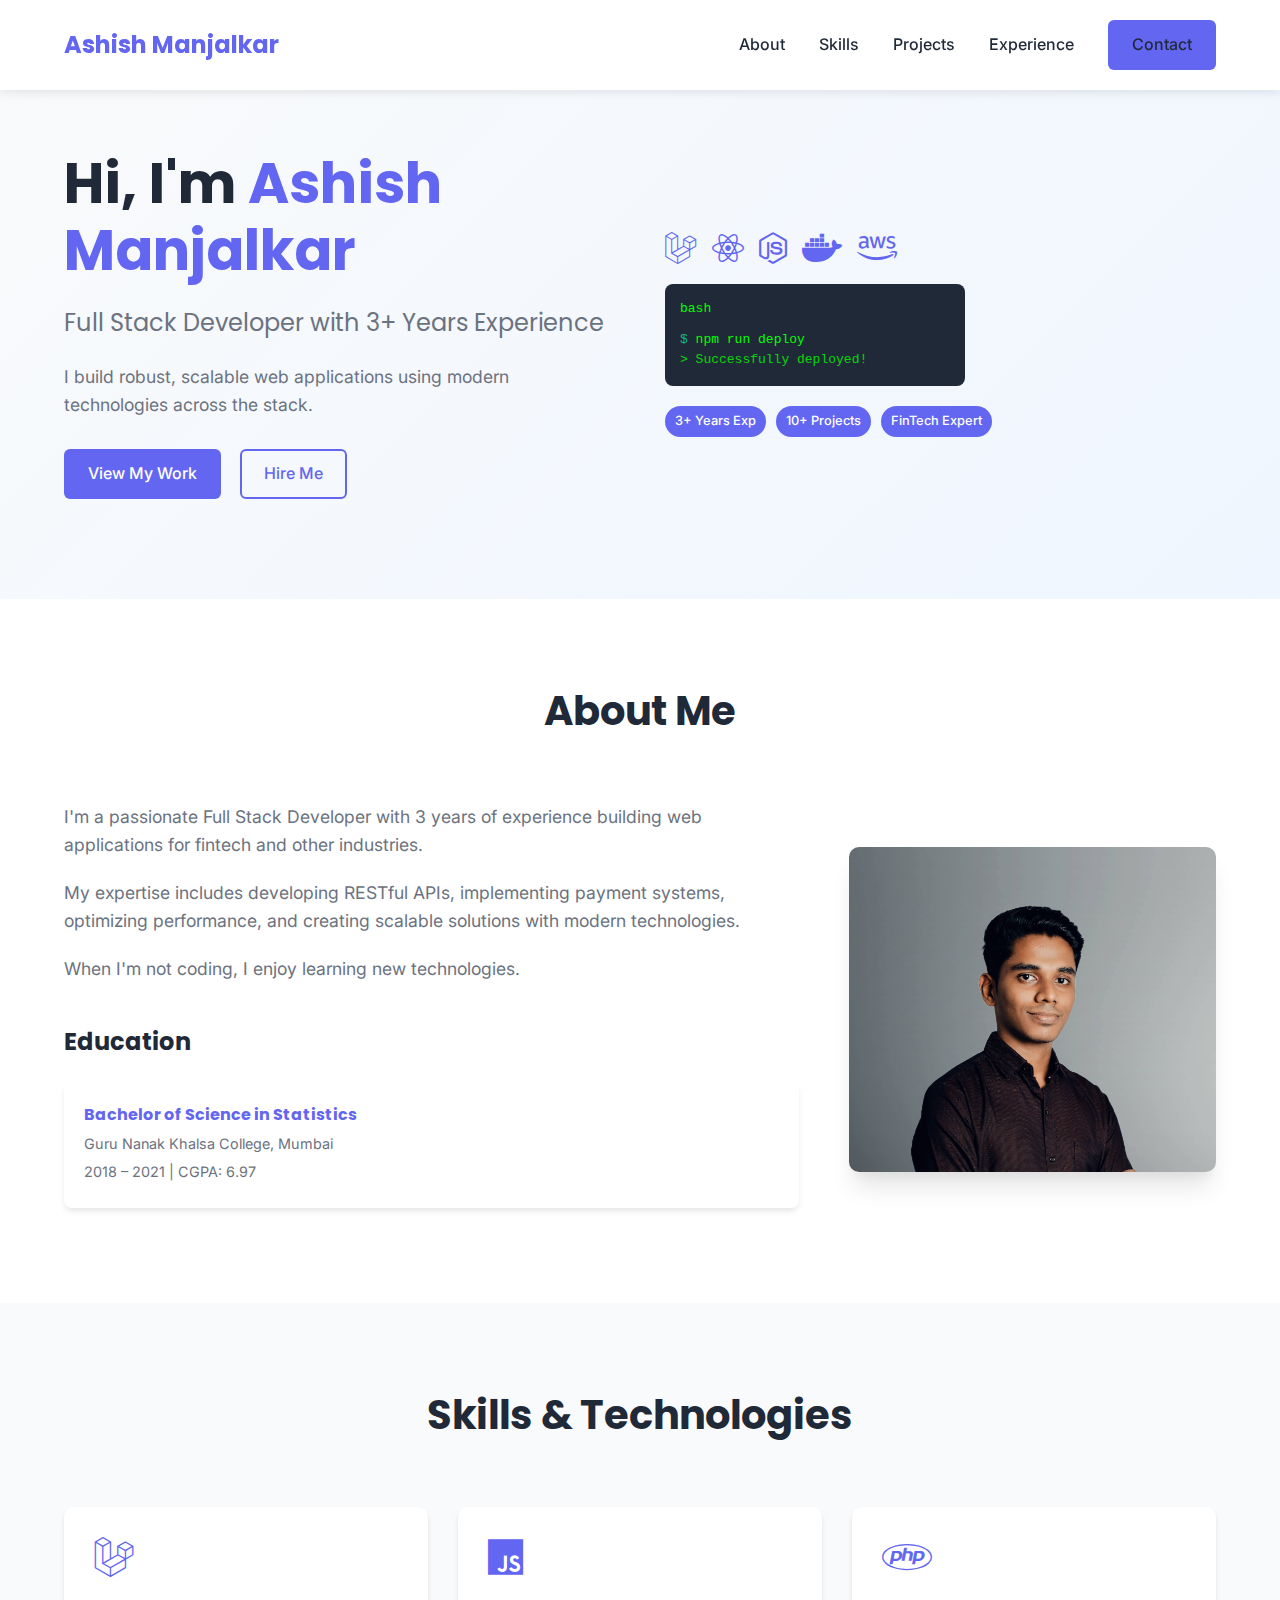
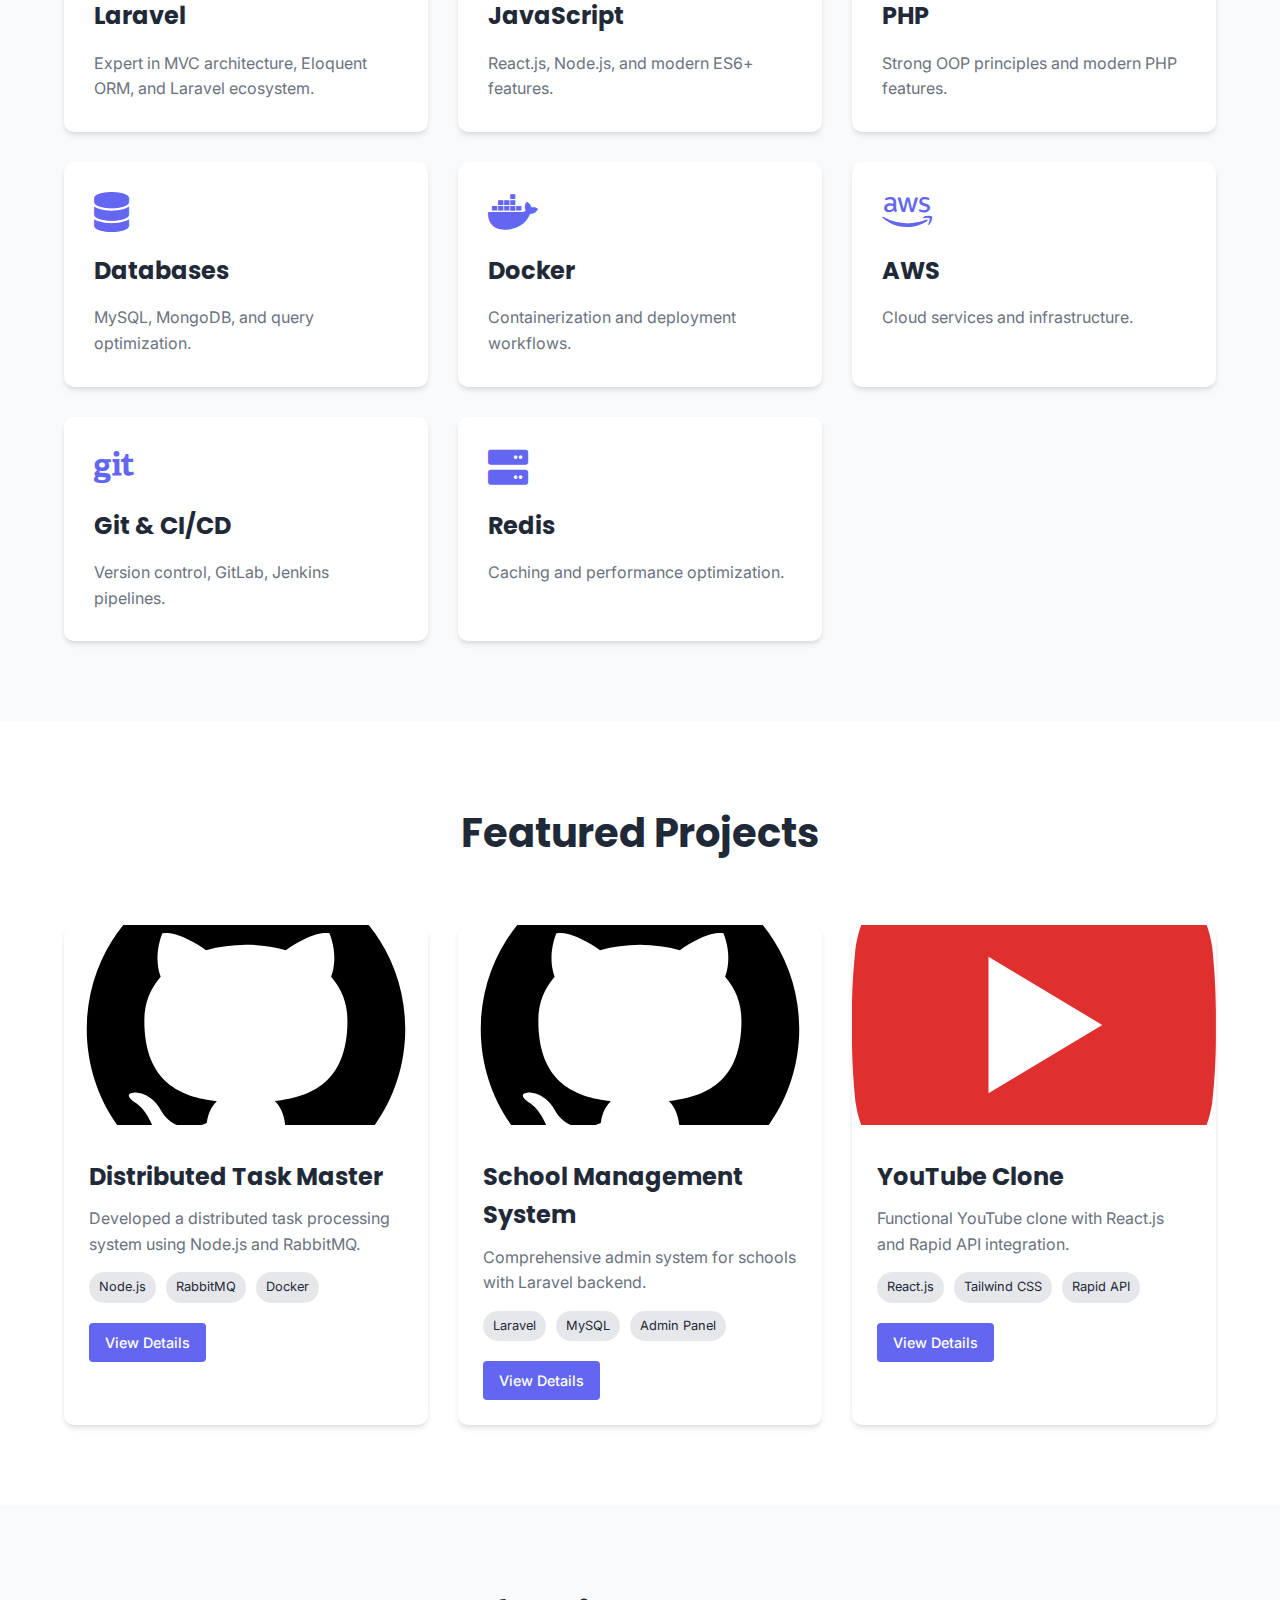
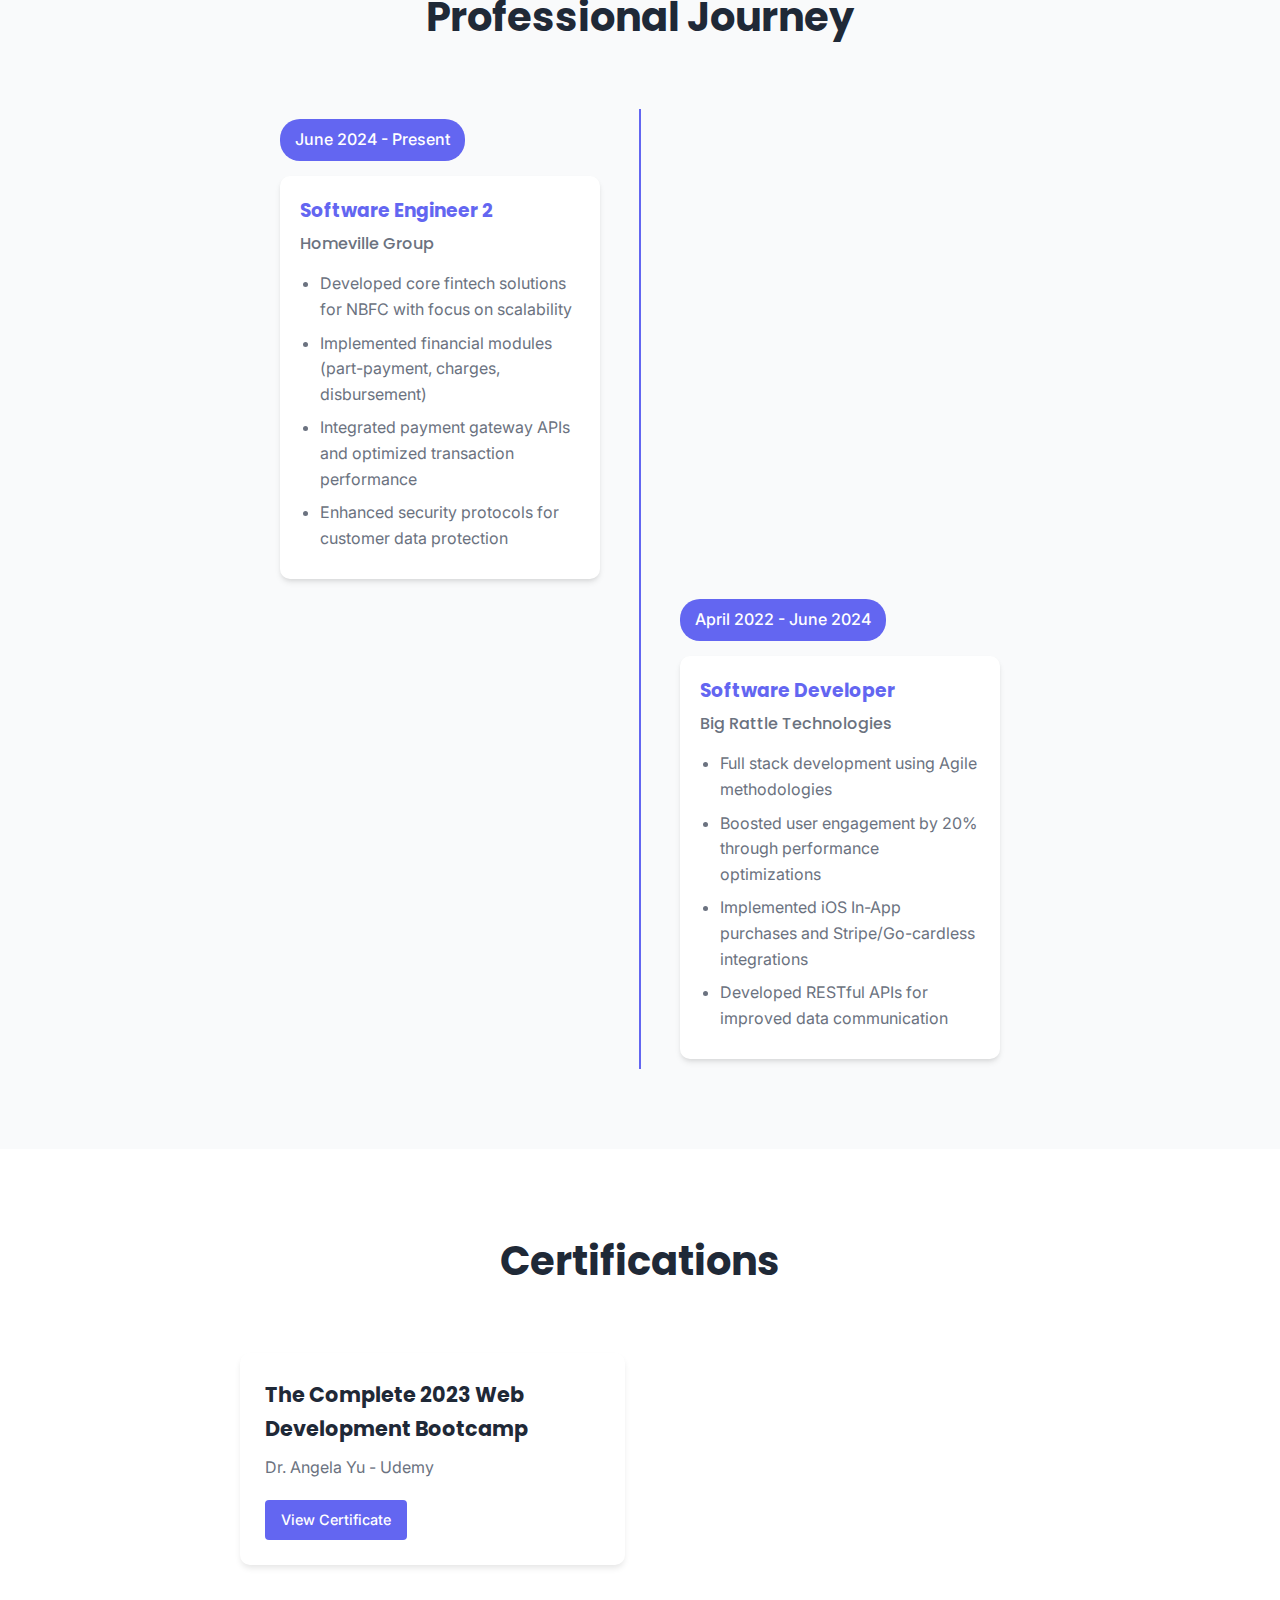
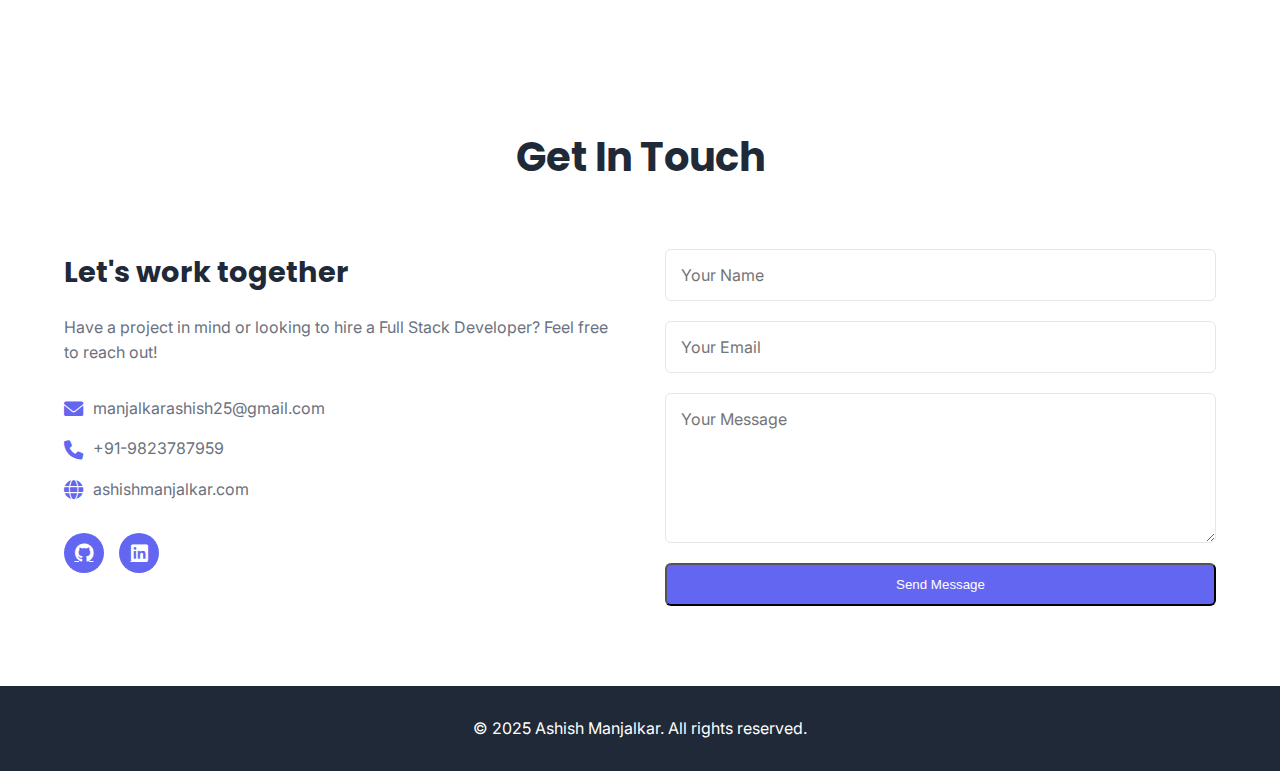
<file: index.html>
<!DOCTYPE html>
<html lang="en">
<head>
    <meta charset="UTF-8">
    <meta name="viewport" content="width=device-width, initial-scale=1.0">
    <title>Ashish Manjalkar | Full Stack Developer</title>
    <link href="https://fonts.googleapis.com/css2?family=Poppins:wght@700&family=Inter:wght@400;500&display=swap" rel="stylesheet">
    <link rel="stylesheet" href="https://cdnjs.cloudflare.com/ajax/libs/font-awesome/6.0.0/css/all.min.css">
    <link rel="stylesheet" href="styles.css">
</head>
<body>
    <!-- Navigation -->
    <nav>
        <div class="container">
            <a href="#" class="logo">Ashish Manjalkar</a>
            <div class="nav-links">
                <a href="#about">About</a>
                <a href="#skills">Skills</a>
                <a href="#projects">Projects</a>
                <a href="#experience">Experience</a>
                <a href="#contact" class="btn">Contact</a>
            </div>
        </div>
    </nav>

    <!-- Hero Section -->
    <section class="hero">
        <div class="container">
            <div class="hero-content">
                <h1>Hi, I'm <span>Ashish Manjalkar</span></h1>
                <h2>Full Stack Developer with 3+ Years Experience</h2>
                <p>I build robust, scalable web applications using modern technologies across the stack.</p>
                <div class="hero-btns">
                    <a href="#projects" class="btn">View My Work</a>
                    <a href="#contact" class="btn-outline">Hire Me</a>
                </div>
            </div>
            <div class="hero-image">
                <!-- <img src="https://th.bing.com/th/id/OIP.0S6lMqeZIX-QNfPvLuCobwHaLH?r=0&cb=iwc2&rs=1&pid=ImgDetMain" alt="Developer Illustration"> -->
                <div class="tech-stack">
                    <i class="fab fa-laravel" title="Laravel"></i>
                    <i class="fab fa-react" title="React"></i>
                    <i class="fab fa-node-js" title="Node.js"></i>
                    <i class="fab fa-docker" title="Docker"></i>
                    <i class="fab fa-aws" title="AWS"></i>
                </div>
                <div class="terminal">
                    <div class="terminal-header">
                        <div class="dots"></div>
                        <div class="title">bash</div>
                    </div>
                    <div class="terminal-body">
                        <span class="prompt">$</span> npm run deploy<br>
                        <span class="output">> Successfully deployed!</span>
                    </div>
                </div>
                <div class="achievements">
                    <div class="badge">3+ Years Exp</div>
                    <div class="badge">10+ Projects</div>
                    <div class="badge">FinTech Expert</div>
                </div>
            </div>
        </div>
    </section>

    <!-- About Section -->
    <section id="about" class="section">
        <div class="container">
            <h2 class="section-title">About Me</h2>
            <div class="about-content">
                <div class="about-text">
                    <p>I'm a passionate Full Stack Developer with 3 years of experience building web applications for fintech and other industries.</p>
                    <p>My expertise includes developing RESTful APIs, implementing payment systems, optimizing performance, and creating scalable solutions with modern technologies.</p>
                    <p>When I'm not coding, I enjoy learning new technologies.</p>
                    
                    <div class="education">
                        <h3>Education</h3>
                        <div class="education-item">
                            <h4>Bachelor of Science in Statistics</h4>
                            <p>Guru Nanak Khalsa College, Mumbai</p>
                            <p>2018 – 2021 | CGPA: 6.97</p>
                        </div>
                    </div>
                </div>
                <div class="about-image">
                    <img src="/images/profile_pic.jpg" alt="Ashish Manjalkar">
                </div>
            </div>
        </div>
    </section>

    <!-- Skills Section -->
    <section id="skills" class="section bg-light">
        <div class="container">
            <h2 class="section-title">Skills & Technologies</h2>
            <div class="skills-grid">
                <div class="skill-card">
                    <i class="fab fa-laravel"></i>
                    <h3>Laravel</h3>
                    <p>Expert in MVC architecture, Eloquent ORM, and Laravel ecosystem.</p>
                </div>
                <div class="skill-card">
                    <i class="fab fa-js"></i>
                    <h3>JavaScript</h3>
                    <p>React.js, Node.js, and modern ES6+ features.</p>
                </div>
                <div class="skill-card">
                    <i class="fab fa-php"></i>
                    <h3>PHP</h3>
                    <p>Strong OOP principles and modern PHP features.</p>
                </div>
                <div class="skill-card">
                    <i class="fas fa-database"></i>
                    <h3>Databases</h3>
                    <p>MySQL, MongoDB, and query optimization.</p>
                </div>
                <div class="skill-card">
                    <i class="fab fa-docker"></i>
                    <h3>Docker</h3>
                    <p>Containerization and deployment workflows.</p>
                </div>
                <div class="skill-card">
                    <i class="fab fa-aws"></i>
                    <h3>AWS</h3>
                    <p>Cloud services and infrastructure.</p>
                </div>
                <div class="skill-card">
                    <i class="fab fa-git"></i>
                    <h3>Git & CI/CD</h3>
                    <p>Version control, GitLab, Jenkins pipelines.</p>
                </div>
                <div class="skill-card">
                    <i class="fas fa-server"></i>
                    <h3>Redis</h3>
                    <p>Caching and performance optimization.</p>
                </div>
            </div>
        </div>
    </section>

    <!-- Projects Section -->
    <section id="projects" class="section">
        <div class="container">
            <h2 class="section-title">Featured Projects</h2>
            <div class="projects-grid">
                <div class="project-card">
                    <img src="images/211904_social_github_icon.svg" alt="Distributed Task Master">
                    <div class="project-info">
                        <h3>Distributed Task Master</h3>
                        <p>Developed a distributed task processing system using Node.js and RabbitMQ.</p>
                        <div class="project-tech">
                            <span>Node.js</span>
                            <span>RabbitMQ</span>
                            <span>Docker</span>
                        </div>
                        <a href="https://github.com/Aashishmanjalkar/rabbitmq" class="btn-small">View Details</a>
                    </div>
                </div>
                <div class="project-card">
                    <img src="images/211904_social_github_icon.svg" class="github-icon" alt="School Management">
                    <div class="project-info">
                        <h3>School Management System</h3>
                        <p>Comprehensive admin system for schools with Laravel backend.</p>
                        <div class="project-tech">
                            <span>Laravel</span>
                            <span>MySQL</span>
                            <span>Admin Panel</span>
                        </div>
                        <a href="https://github.com/Aashishmanjalkar/school-managment" class="btn-small">View Details</a>
                    </div>
                </div>
                <div class="project-card">
                    <img src="/images/317714_video_youtube_icon.svg"  YouTube Clone">
                    <div class="project-info">
                        <h3>YouTube Clone</h3>
                        <p>Functional YouTube clone with React.js and Rapid API integration.</p>
                        <div class="project-tech">
                            <span>React.js</span>
                            <span>Tailwind CSS</span>
                            <span>Rapid API</span>
                        </div>
                        <a href="https://youtube-clone-ashish.netlify.app/" class="btn-small">View Details</a>
                    </div>
                </div>
            </div>
        </div>
    </section>

    <!-- Experience Section -->
    <section id="experience" class="section bg-light">
        <div class="container">
            <h2 class="section-title">Professional Journey</h2>
            <div class="timeline">
                <div class="timeline-item">
                    <div class="timeline-date">June 2024 - Present</div>
                    <div class="timeline-content">
                        <h3>Software Engineer 2</h3>
                        <h4>Homeville Group</h4>
                        <ul>
                            <li>Developed core fintech solutions for NBFC with focus on scalability</li>
                            <li>Implemented financial modules (part-payment, charges, disbursement)</li>
                            <li>Integrated payment gateway APIs and optimized transaction performance</li>
                            <li>Enhanced security protocols for customer data protection</li>
                        </ul>
                    </div>
                </div>
                <div class="timeline-item">
                    <div class="timeline-date">April 2022 - June 2024</div>
                    <div class="timeline-content">
                        <h3>Software Developer</h3>
                        <h4>Big Rattle Technologies</h4>
                        <ul>
                            <li>Full stack development using Agile methodologies</li>
                            <li>Boosted user engagement by 20% through performance optimizations</li>
                            <li>Implemented iOS In-App purchases and Stripe/Go-cardless integrations</li>
                            <li>Developed RESTful APIs for improved data communication</li>
                        </ul>
                    </div>
                </div>
            </div>
        </div>
    </section>

    <!-- Certifications Section -->
    <section id="certifications" class="section">
        <div class="container">
            <h2 class="section-title">Certifications</h2>
            <div class="certifications-grid">
                <div class="certification-card">
                    <h3>The Complete 2023 Web Development Bootcamp</h3>
                    <p>Dr. Angela Yu - Udemy</p>
                    <a href="#" class="btn-small">View Certificate</a>
                </div>
            </div>
        </div>
    </section>

    <!-- Contact Section -->
    <section id="contact" class="section">
        <div class="container">
            <h2 class="section-title">Get In Touch</h2>
            <div class="contact-content">
                <div class="contact-info">
                    <h3>Let's work together</h3>
                    <p>Have a project in mind or looking to hire a Full Stack Developer? Feel free to reach out!</p>
                    <div class="contact-details">
                        <p><i class="fas fa-envelope"></i> manjalkarashish25@gmail.com</p>
                        <p><i class="fas fa-phone"></i> +91-9823787959</p>
                        <p><i class="fas fa-globe"></i>ashishmanjalkar.com</p>
                    </div>
                    <div class="social-links">
                        <a href="https://github.com/Aashishmanjalkar"><i class="fab fa-github"></i></a>
                        <a href="https://www.linkedin.com/in/ashish-manjalkar/"><i class="fab fa-linkedin"></i></a>
                    </div>
                </div>
                <form id="contactForm" class="contact-form">
                    <input type="text" id="name" placeholder="Your Name" required>
                    <input type="email" id="email" placeholder="Your Email" required>
                    <textarea id="message" placeholder="Your Message" required></textarea>
                    <button type="submit" class="btn">Send Message</button>
                    <div id="formMessage" class="form-message"></div>
                </form>
            </div>
        </div>
    </section>

    <!-- Footer -->
    <footer>
        <div class="container">
            <p>&copy; 2025 Ashish Manjalkar. All rights reserved.</p>
        </div>
    </footer>

    <script src="script.js"></script>
</body>
</html>
</file>
<file: styles.css>
/* Base Styles */
:root {
    --primary: #6366F1;
    --primary-dark: #4F46E5;
    --secondary: #10B981;
    --light: #F9FAFB;
    --dark: #1F2937;
    --gray: #6B7280;
    --light-gray: #E5E7EB;
}

* {
    margin: 0;
    padding: 0;
    box-sizing: border-box;
}

body {
    font-family: 'Inter', sans-serif;
    color: var(--dark);
    line-height: 1.6;
}

h1, h2, h3, h4 {
    font-family: 'Poppins', sans-serif;
    font-weight: 700;
}

.container {
    width: 90%;
    max-width: 1200px;
    margin: 0 auto;
}

.section {
    padding: 80px 0;
}

.section-title {
    text-align: center;
    margin-bottom: 60px;
    font-size: 2.5rem;
    color: var(--dark);
}

.bg-light {
    background-color: var(--light);
}

.btn {
    display: inline-block;
    background-color: var(--primary);
    color: white;
    padding: 12px 24px;
    border-radius: 6px;
    text-decoration: none;
    font-weight: 500;
    transition: all 0.3s ease;
}

.btn:hover {
    background-color: var(--primary-dark);
    transform: translateY(-2px);
}

.btn-outline {
    display: inline-block;
    border: 2px solid var(--primary);
    color: var(--primary);
    padding: 10px 22px;
    border-radius: 6px;
    text-decoration: none;
    font-weight: 500;
    transition: all 0.3s ease;
    margin-left: 15px;
}

.btn-outline:hover {
    background-color: var(--primary);
    color: white;
}

.btn-small {
    display: inline-block;
    background-color: var(--primary);
    color: white;
    padding: 8px 16px;
    border-radius: 4px;
    text-decoration: none;
    font-weight: 500;
    font-size: 0.9rem;
    transition: all 0.3s ease;
}

.btn-small:hover {
    background-color: var(--primary-dark);
}

/* Navigation */
nav {
    padding: 20px 0;
    position: fixed;
    width: 100%;
    background-color: white;
    box-shadow: 0 2px 10px rgba(0, 0, 0, 0.1);
    z-index: 1000;
}

nav .container {
    display: flex;
    justify-content: space-between;
    align-items: center;
}

.logo {
    font-family: 'Poppins', sans-serif;
    font-size: 1.5rem;
    font-weight: 700;
    color: var(--primary);
    text-decoration: none;
}

.nav-links a {
    color: var(--dark);
    text-decoration: none;
    margin-left: 30px;
    font-weight: 500;
    transition: color 0.3s ease;
}

.nav-links a:hover {
    color: var(--primary);
}

/* Hero Section */
.hero {
    padding: 150px 0 100px;
    background: linear-gradient(135deg, #F9FAFB 0%, #EFF6FF 100%);
}

.hero .container {
    display: flex;
    align-items: center;
    justify-content: space-between;
}

.hero-content {
    flex: 1;
    padding-right: 50px;
}

.hero-content h1 {
    font-size: 3.5rem;
    margin-bottom: 20px;
    line-height: 1.2;
}

.hero-content h1 span {
    color: var(--primary);
}

.hero-content h2 {
    font-size: 1.5rem;
    color: var(--gray);
    margin-bottom: 20px;
    font-weight: 400;
}

.hero-content p {
    font-size: 1.1rem;
    margin-bottom: 30px;
    color: var(--gray);
}

.hero-btns {
    margin-top: 30px;
}

.hero-image {
    flex: 1;
}

.hero-image img {
    max-width: 100%;
    height: auto;
    border-radius: 10px;
    box-shadow: 0 20px 25px -5px rgba(0, 0, 0, 0.1), 0 10px 10px -5px rgba(0, 0, 0, 0.04);
}

/* About Section */
.about-content {
    display: flex;
    align-items: center;
    gap: 50px;
}

.about-text {
    flex: 2;
}

.about-text p {
    margin-bottom: 20px;
    font-size: 1.1rem;
    color: var(--gray);
}

.about-image {
    flex: 1;
}

.about-image img {
    width: 100%;
    border-radius: 10px;
    box-shadow: 0 20px 25px -5px rgba(0, 0, 0, 0.1), 0 10px 10px -5px rgba(0, 0, 0, 0.04);
}

/* Skills Section */
.skills-grid {
    display: grid;
    grid-template-columns: repeat(auto-fill, minmax(300px, 1fr));
    gap: 30px;
}

.skill-card {
    background: white;
    padding: 30px;
    border-radius: 10px;
    box-shadow: 0 4px 6px -1px rgba(0, 0, 0, 0.1), 0 2px 4px -1px rgba(0, 0, 0, 0.06);
    transition: transform 0.3s ease;
}

.skill-card:hover {
    transform: translateY(-5px);
}

.skill-card i {
    font-size: 2.5rem;
    color: var(--primary);
    margin-bottom: 20px;
}

.skill-card h3 {
    margin-bottom: 15px;
    font-size: 1.5rem;
}

.skill-card p {
    color: var(--gray);
}

/* Projects Section */
.projects-grid {
    display: grid;
    grid-template-columns: repeat(auto-fill, minmax(350px, 1fr));
    gap: 30px;
}

.project-card {
    background: white;
    border-radius: 10px;
    overflow: hidden;
    box-shadow: 0 4px 6px -1px rgba(0, 0, 0, 0.1), 0 2px 4px -1px rgba(0, 0, 0, 0.06);
    transition: transform 0.3s ease;
}

.project-card:hover {
    transform: translateY(-5px);
}

.project-card img {
    width: 100%;
    height: 200px;
    object-fit: cover;
}

.project-info {
    padding: 25px;
}

.project-info h3 {
    margin-bottom: 10px;
    font-size: 1.5rem;
}

.project-info p {
    color: var(--gray);
    margin-bottom: 15px;
}

.project-tech {
    display: flex;
    flex-wrap: wrap;
    gap: 10px;
    margin-bottom: 20px;
}

.project-tech span {
    background-color: var(--light-gray);
    padding: 5px 10px;
    border-radius: 20px;
    font-size: 0.8rem;
    color: var(--dark);
}

/* Experience Section */
.timeline {
    position: relative;
    max-width: 800px;
    margin: 0 auto;
}

.timeline::before {
    content: '';
    position: absolute;
    width: 2px;
    background-color: var(--primary);
    top: 0;
    bottom: 0;
    left: 50%;
    margin-left: -1px;
}

.timeline-item {
    padding: 10px 40px;
    position: relative;
    width: 50%;
    box-sizing: border-box;
}

.timeline-item:nth-child(odd) {
    left: 0;
}

.timeline-item:nth-child(even) {
    left: 50%;
}

.timeline-date {
    padding: 8px 15px;
    background-color: var(--primary);
    color: white;
    border-radius: 20px;
    font-weight: 500;
    display: inline-block;
    margin-bottom: 15px;
}

.timeline-content {
    padding: 20px;
    background-color: white;
    border-radius: 10px;
    box-shadow: 0 4px 6px -1px rgba(0, 0, 0, 0.1), 0 2px 4px -1px rgba(0, 0, 0, 0.06);
}

.timeline-content h3 {
    color: var(--primary);
    margin-bottom: 5px;
}

.timeline-content h4 {
    font-size: 1rem;
    color: var(--gray);
    margin-bottom: 15px;
    font-weight: 500;
}

.timeline-content ul {
    padding-left: 20px;
}

.timeline-content li {
    margin-bottom: 8px;
    color: var(--gray);
}

/* Contact Section */
.contact-content {
    display: flex;
    gap: 50px;
}

.contact-info {
    flex: 1;
}

.contact-info h3 {
    font-size: 1.8rem;
    margin-bottom: 20px;
}

.contact-info p {
    color: var(--gray);
    margin-bottom: 30px;
}

.contact-details p {
    margin-bottom: 15px;
    display: flex;
    align-items: center;
}

.contact-details i {
    margin-right: 10px;
    color: var(--primary);
    font-size: 1.2rem;
}

.social-links {
    display: flex;
    gap: 15px;
    margin-top: 30px;
}

.social-links a {
    display: flex;
    align-items: center;
    justify-content: center;
    width: 40px;
    height: 40px;
    background-color: var(--primary);
    color: white;
    border-radius: 50%;
    font-size: 1.2rem;
    transition: all 0.3s ease;
}

.social-links a:hover {
    background-color: var(--primary-dark);
    transform: translateY(-3px);
}

.contact-form {
    flex: 1;
    display: flex;
    flex-direction: column;
    gap: 20px;
}

.contact-form input,
.contact-form textarea {
    padding: 15px;
    border: 1px solid var(--light-gray);
    border-radius: 6px;
    font-family: 'Inter', sans-serif;
    font-size: 1rem;
}

.contact-form textarea {
    min-height: 150px;
    resize: vertical;
}

/* Footer */
footer {
    background-color: var(--dark);
    color: white;
    padding: 30px 0;
    text-align: center;
}

/* Responsive Design */
@media (max-width: 992px) {
    .hero .container {
        flex-direction: column;
    }
    
    .hero-content {
        padding-right: 0;
        margin-bottom: 50px;
        text-align: center;
    }
    
    .hero-btns {
        justify-content: center;
    }
    
    .about-content {
        flex-direction: column;
    }
    
    .contact-content {
        flex-direction: column;
    }
}

@media (max-width: 768px) {
    .nav-links {
        display: none;
    }
    
    .timeline::before {
        left: 31px;
    }
    
    .timeline-item {
        width: 100%;
        padding-left: 70px;
        padding-right: 25px;
    }
    
    .timeline-item:nth-child(even) {
        left: 0;
    }
}

@media (max-width: 576px) {
    .hero-content h1 {
        font-size: 2.5rem;
    }
    
    .hero-content h2 {
        font-size: 1.2rem;
    }
    
    .projects-grid {
        grid-template-columns: 1fr;
    }
    
    .btn-outline {
        margin-left: 0;
        margin-top: 15px;
    }
}
/* Education Section */
.education {
    margin-top: 40px;
}

.education h3 {
    font-size: 1.5rem;
    margin-bottom: 20px;
    color: var(--dark);
}

.education-item {
    background: white;
    padding: 20px;
    border-radius: 8px;
    box-shadow: 0 4px 6px -1px rgba(0, 0, 0, 0.1);
    margin-bottom: 15px;
}

.education-item h4 {
    color: var(--primary);
    margin-bottom: 5px;
}

.education-item p {
    color: var(--gray);
    margin-bottom: 5px;
    font-size: 0.9rem;
}

/* Certifications Section */
.certifications-grid {
    display: grid;
    grid-template-columns: repeat(auto-fill, minmax(350px, 1fr));
    gap: 30px;
    max-width: 800px;
    margin: 0 auto;
}

.certification-card {
    background: white;
    padding: 25px;
    border-radius: 10px;
    box-shadow: 0 4px 6px -1px rgba(0, 0, 0, 0.1);
}

.certification-card h3 {
    margin-bottom: 10px;
    font-size: 1.3rem;
}

.certification-card p {
    color: var(--gray);
    margin-bottom: 20px;
}

/* Form Message */
.form-message {
    margin-top: 15px;
    padding: 10px;
    border-radius: 5px;
    display: none;
}

.form-message.success {
    background-color: #D1FAE5;
    color: #065F46;
    display: block;
}

.form-message.error {
    background-color: #FEE2E2;
    color: #B91C1C;
    display: block;
}

/* Tech stack icons */
.tech-stack {
    display: flex;
    gap: 15px;
    margin-top: 20px;
}

.tech-stack i {
    font-size: 2rem;
    color: var(--primary);
    transition: all 0.3s ease;
}

.tech-stack i:hover {
    transform: translateY(-5px);
    color: var(--secondary);
}

/* Achievement badges */
.achievements {
    display: flex;
    gap: 10px;
    margin-top: 20px;
}

.badge {
    background: var(--primary);
    color: white;
    padding: 5px 10px;
    border-radius: 20px;
    font-size: 0.8rem;
    font-weight: 500;
}

/* Terminal window */
.terminal {
    background: var(--dark);
    color: #00ff00;
    border-radius: 8px;
    padding: 15px;
    font-family: monospace;
    margin-top: 20px;
    max-width: 300px;
}

.terminal-header {
    display: flex;
    margin-bottom: 10px;
}

.dots {
    display: flex;
    gap: 5px;
}

.dots span {
    display: block;
    width: 10px;
    height: 10px;
    border-radius: 50%;
}

.prompt {
    color: var(--secondary);
}

.output {
    opacity: 0.8;
}
</file>
